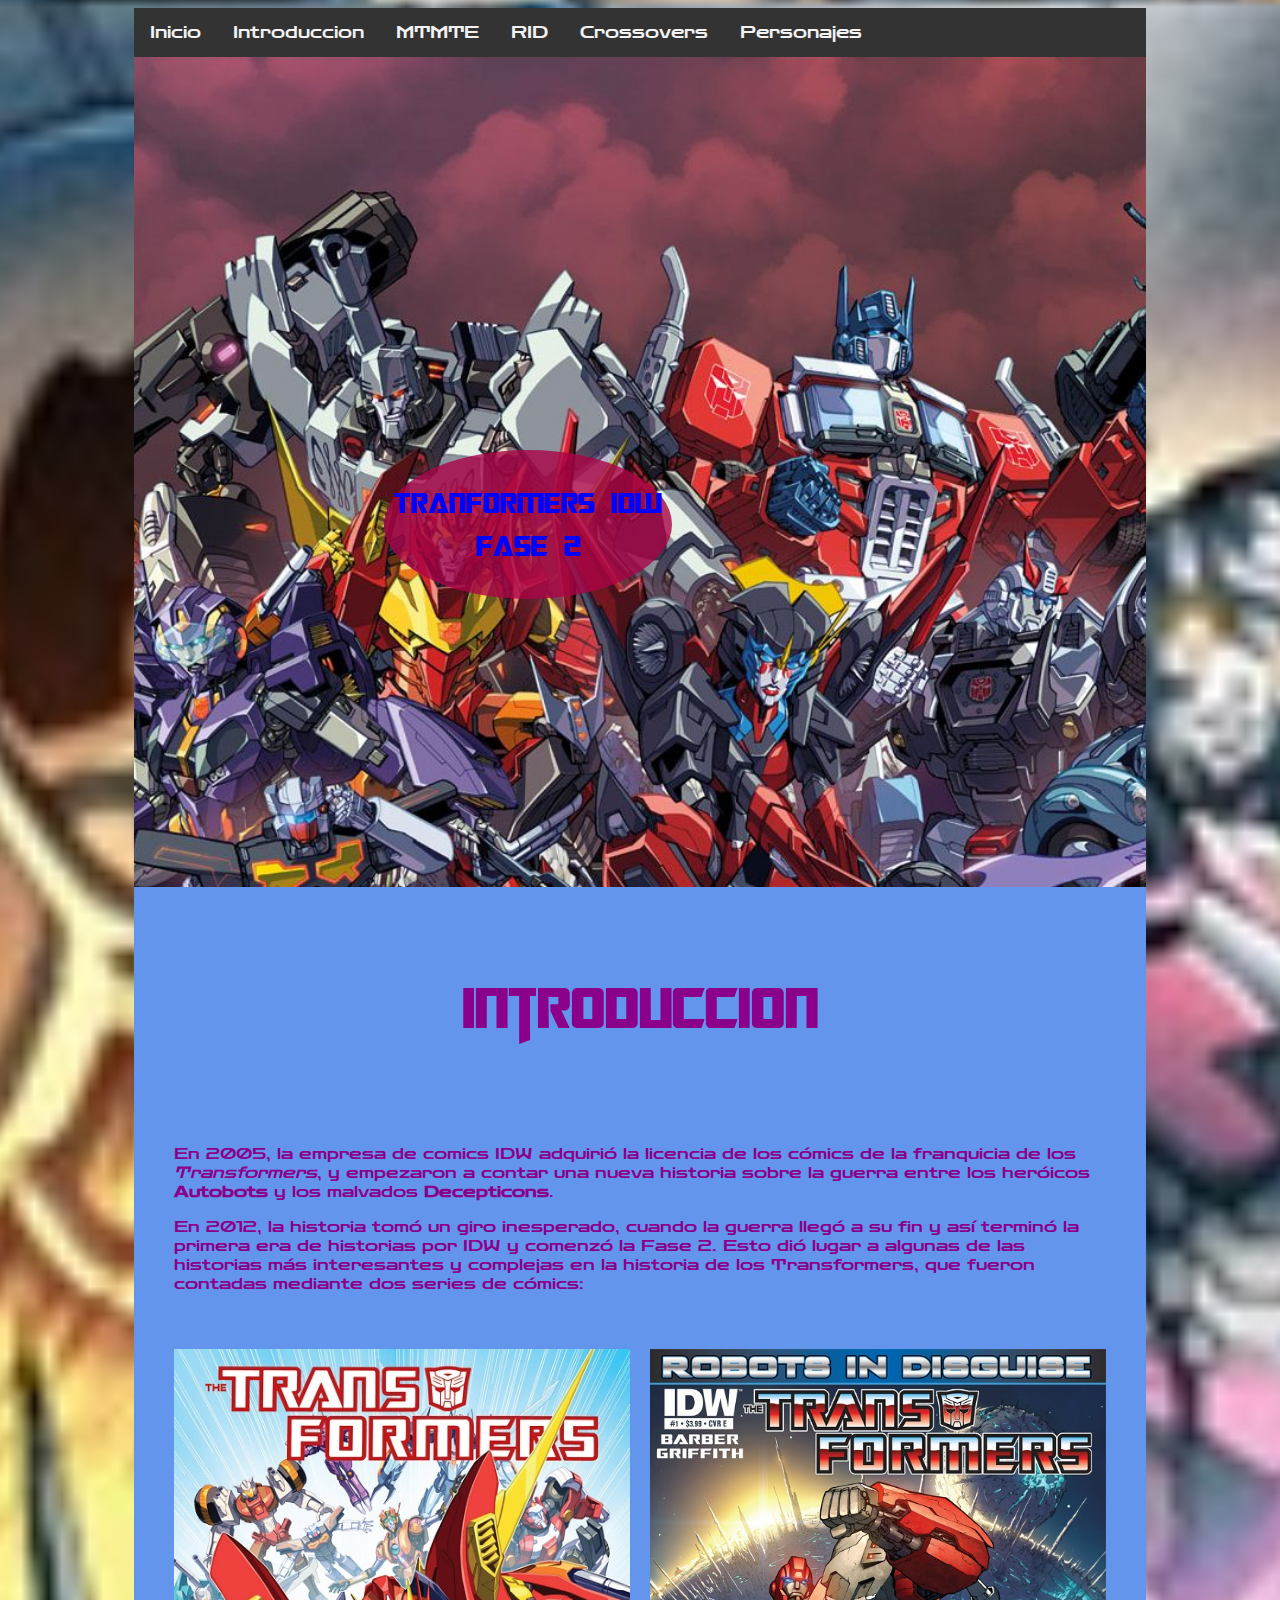
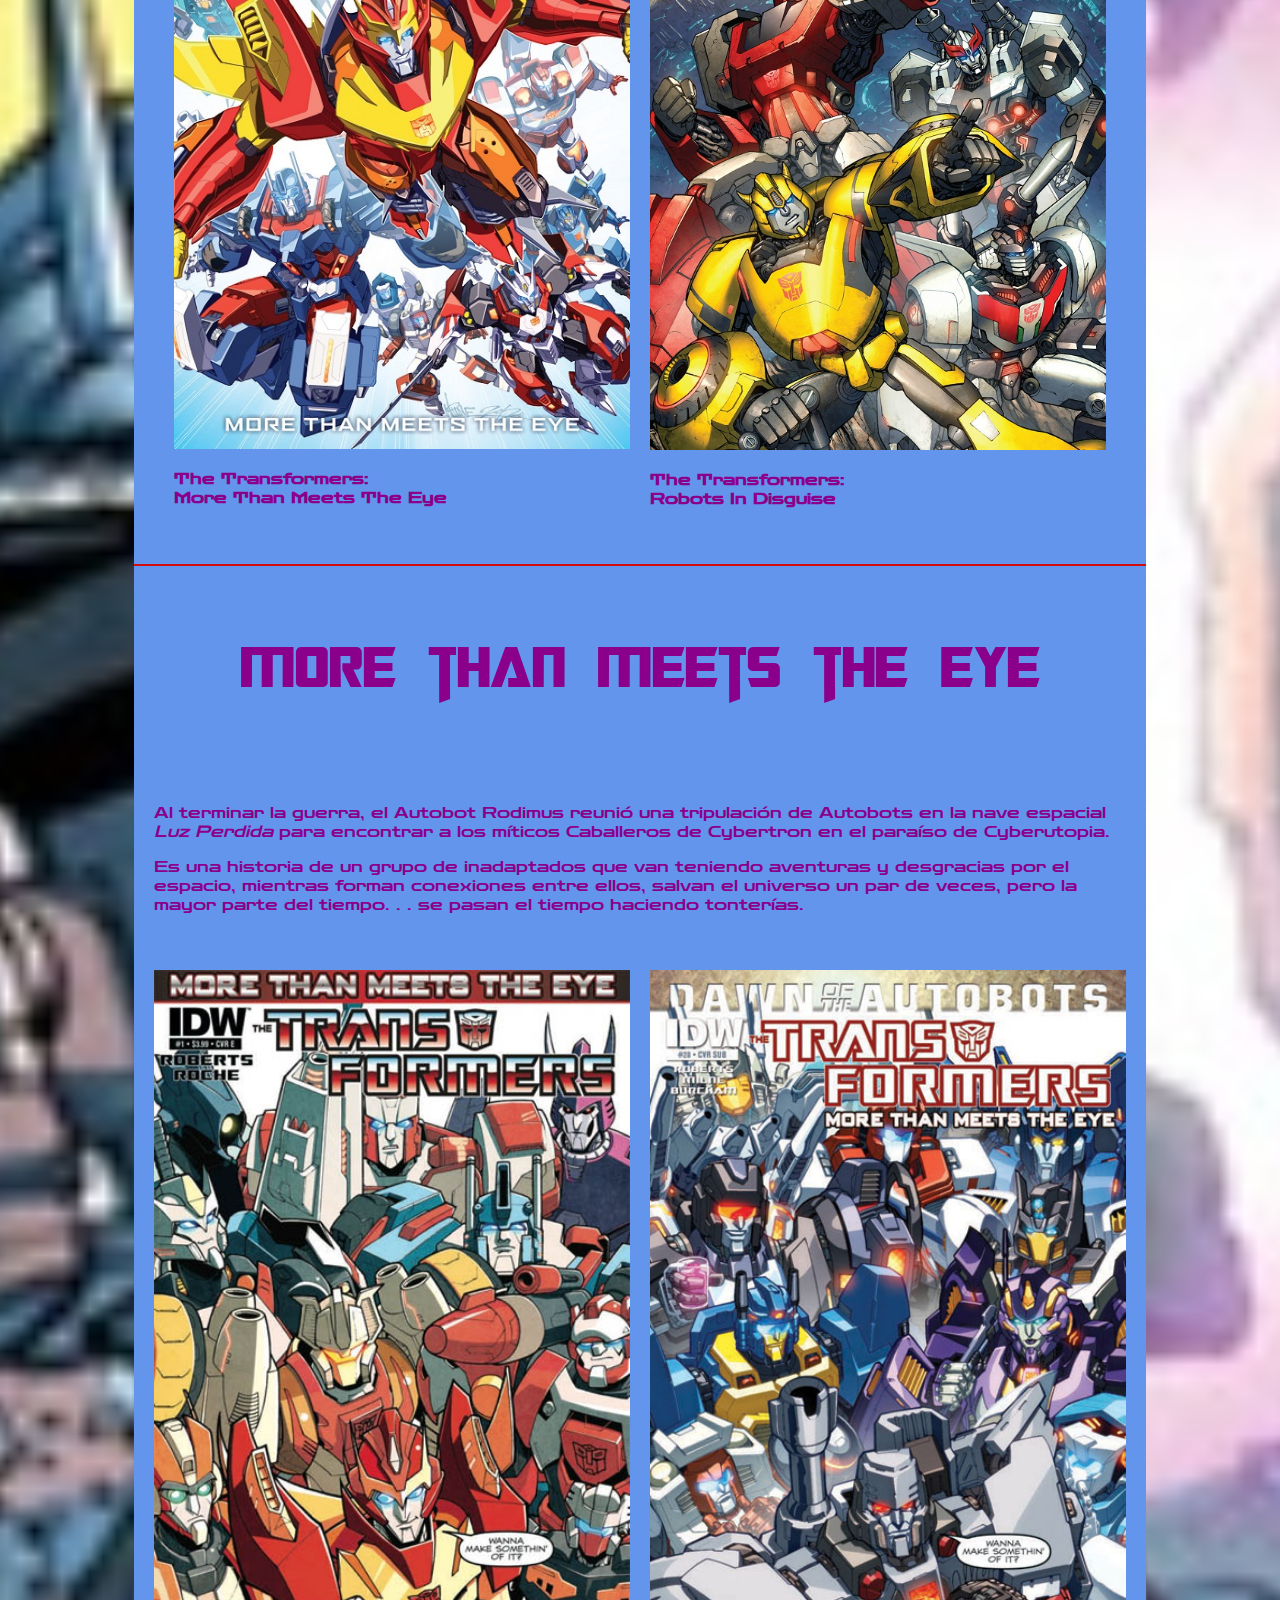
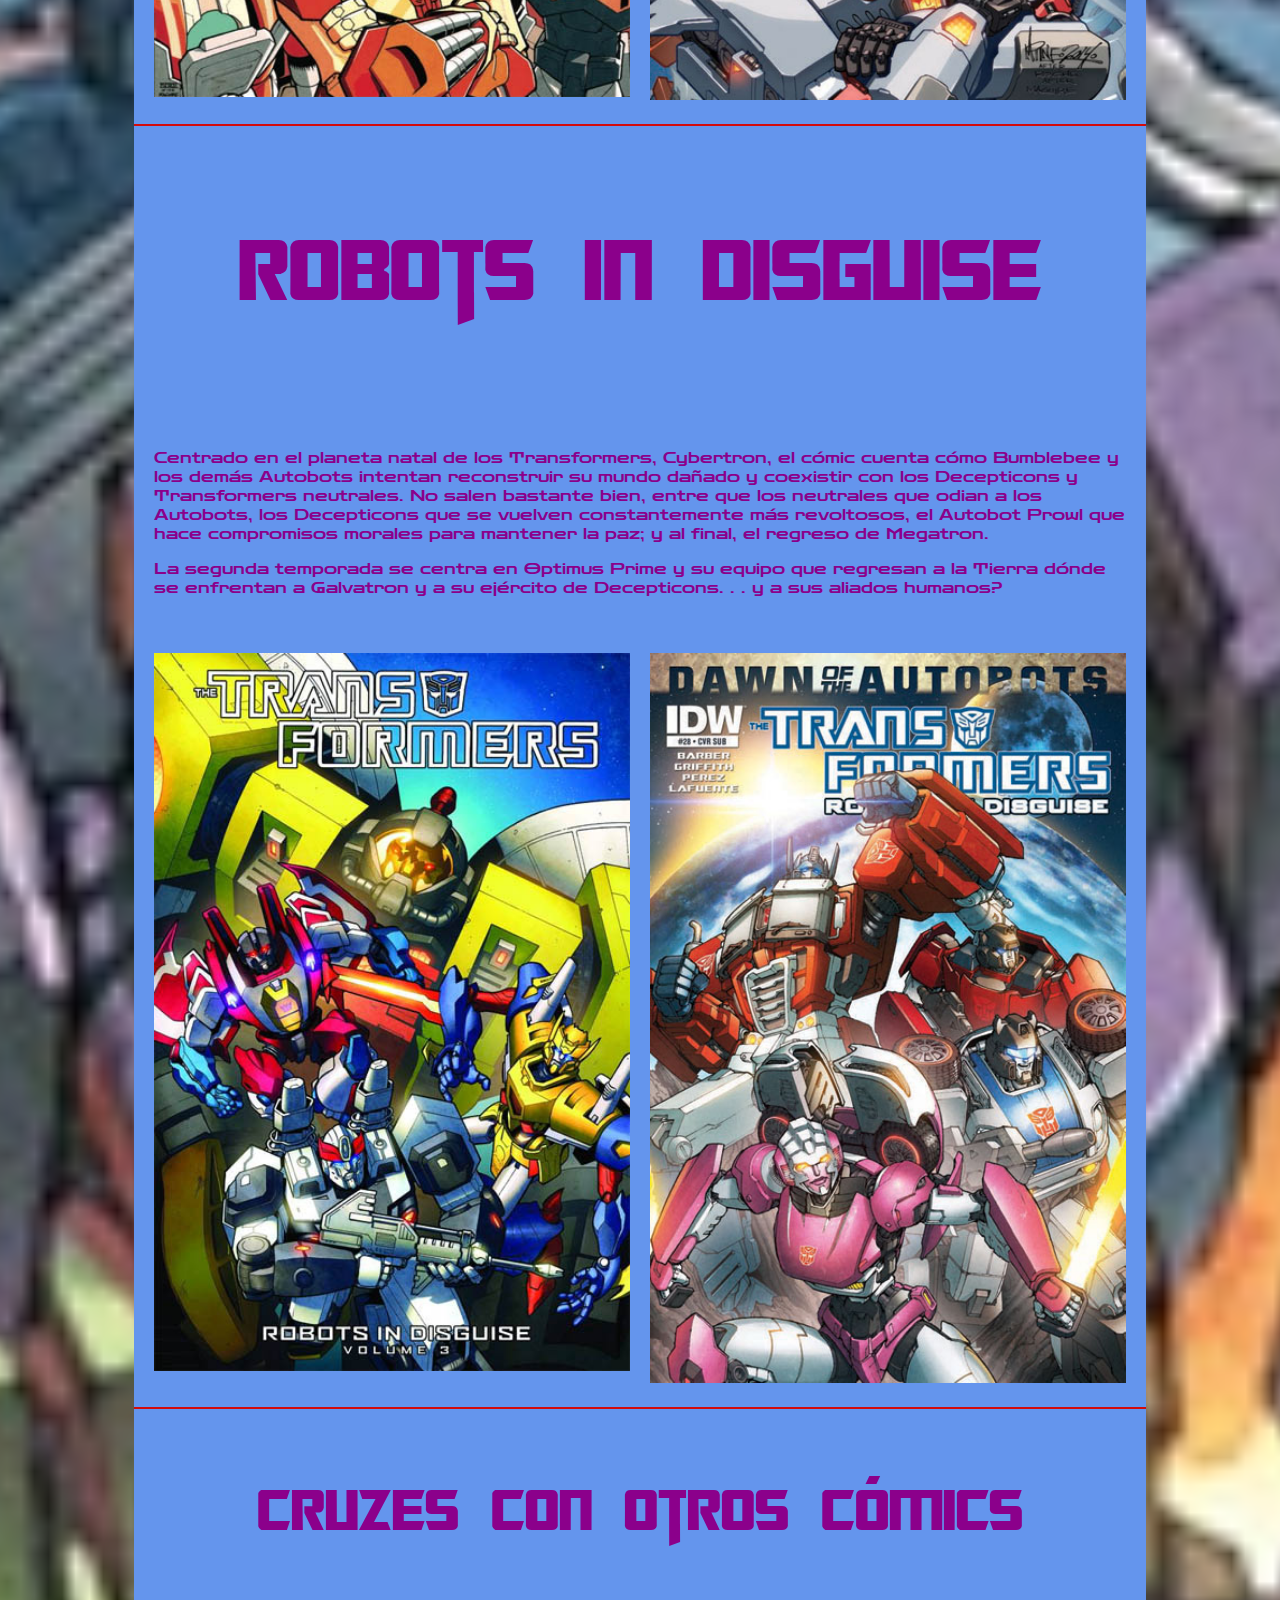
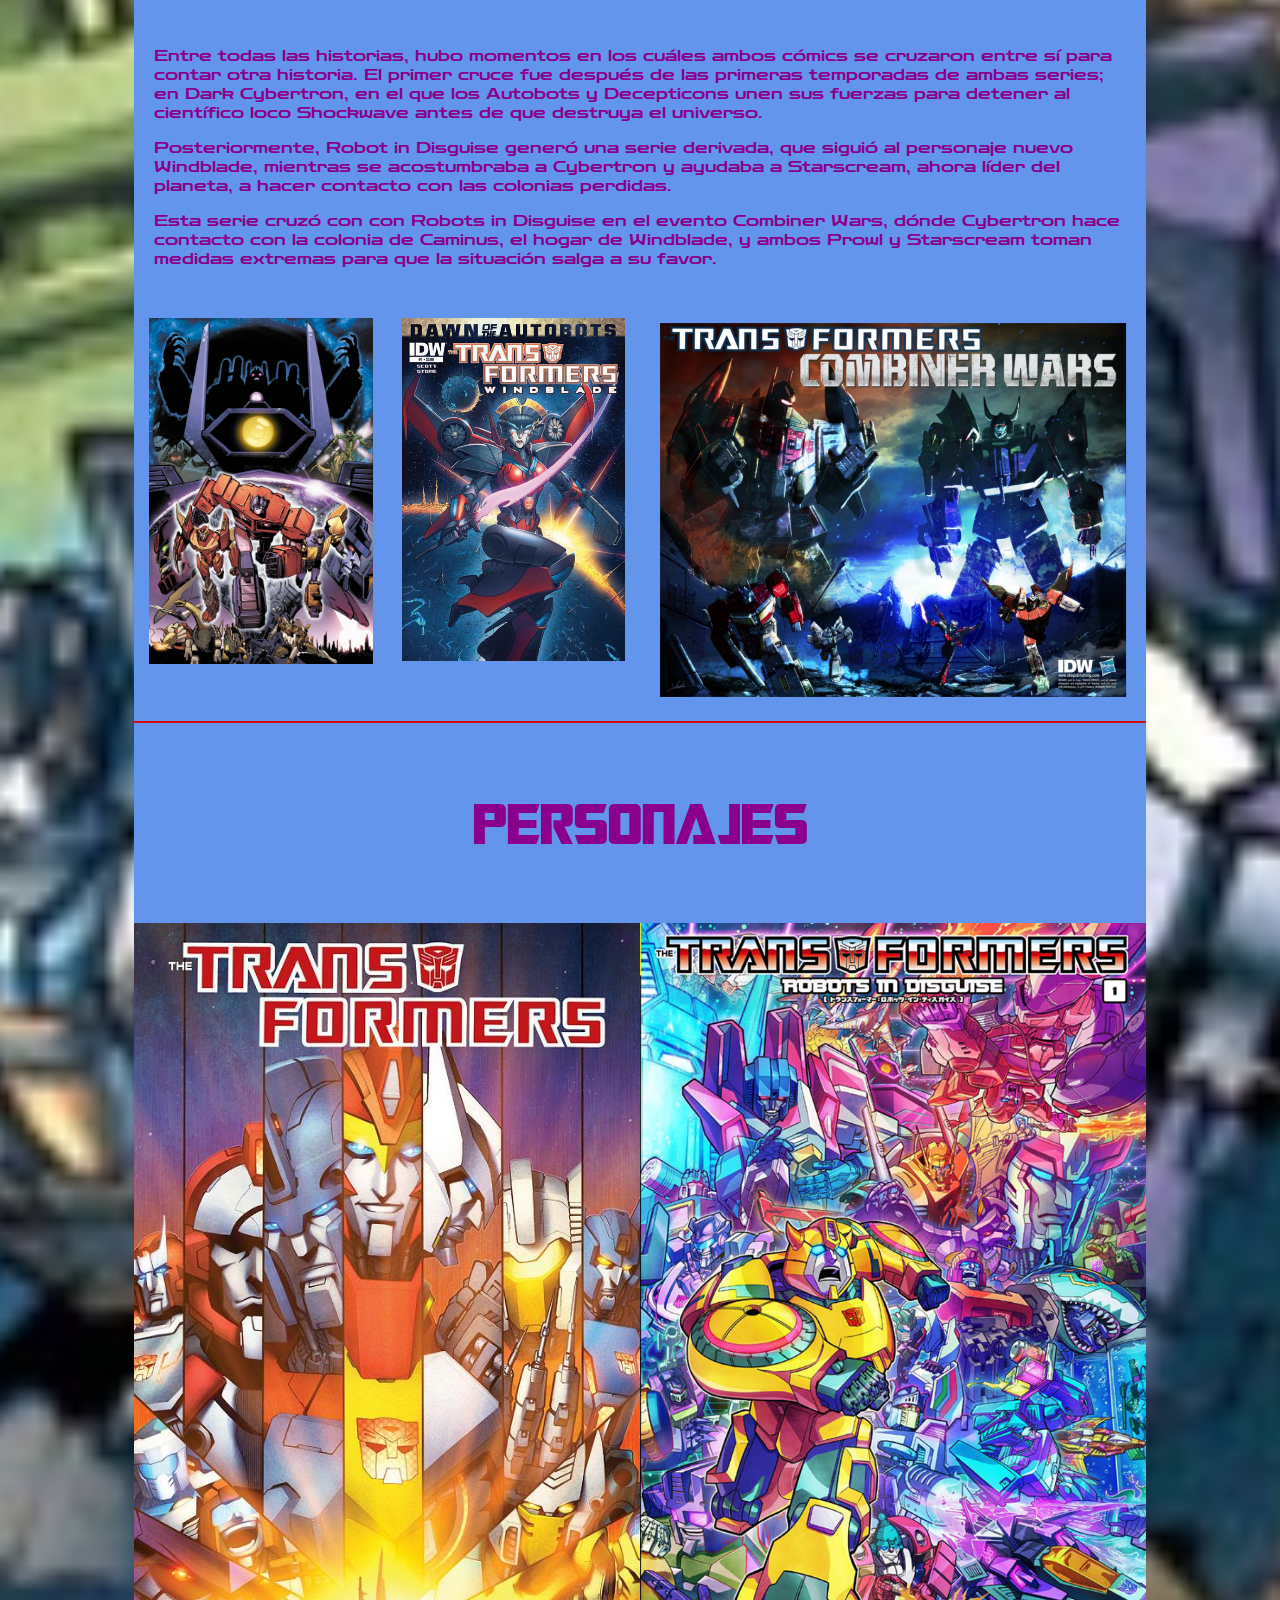
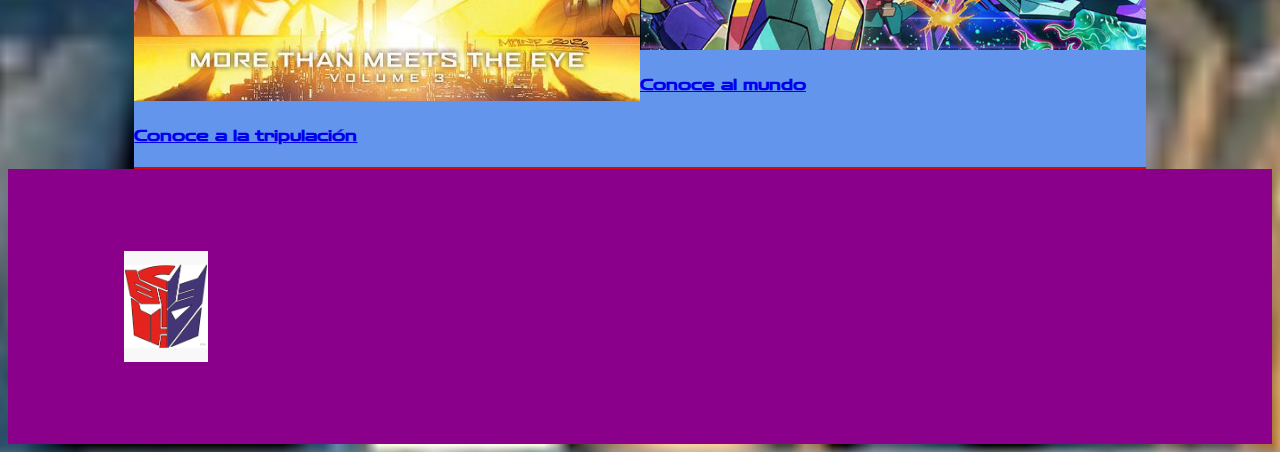
<file: index.html>
<!DOCTYPE html>
<html lang="en">
<head>
  <meta charset="UTF-8">
  <meta http-equiv="X-UA-Compatible" content="IE=edge">
  <meta name="viewport" content="width=device-width, initial-scale=1.0">
  <title>Transformers IDW - FASE 2</title>
  <link rel="stylesheet" href="https://cdnjs.cloudflare.com/ajax/libs/font-awesome/4.7.0/css/font-awesome.min.css">
  <link rel="stylesheet" href="./styles/estilo.css">
  <link rel="shortcut icon" href="./images/autobot-decepticon.jpg" type="image/x-icon">
</head>
<body>
  <div id="wrapper">
    <nav>
      <div class="topnav" id="myTopnav">
        <a href="#" class="active">Inicio</a>
        <a href="#intro">Introduccion</a>
        <a href="#MTMTE">MTMTE</a>
        <a href="#RID">RID</a>
        <a href="#crossovers">Crossovers</a>
        <a href="#characters">Personajes</a>
        <a href="javascript:void(0);" class="icon" onclick="myFunction()">
          <i class="fa fa-bars"></i>
        </a>
      </div>
    </nav>
    <section id="hero">
      <div id="titulo">
        <h1>TRANFORMERS IDW<br>Fase 2</h1>
      </div>
    </section>
    <section id="intro">
      <div class="titulo-seccion">
        <h1>Introduccion</h1>
      </div>
      <div id="texto">
        <p>En 2005, la empresa de comics IDW adquirió la licencia de los cómics de la franquicia de los <i>Transformers</i>, y empezaron a contar una nueva historia sobre la guerra entre los heróicos <strong>Autobots</strong> y los malvados <strong>Decepticons</strong>.</p>
  
        <p>En 2012, la historia tomó un giro inesperado, cuando la guerra llegó a su fin y así terminó la primera era de historias por IDW y comenzó la Fase 2. Esto dió lugar a algunas de las historias más interesantes y complejas en la historia de los Transformers, que fueron contadas mediante dos series de cómics:</p>
      </div>
      <div class="grid1">
        <div class="col1">
          <img class="responsive" src="./images/MTMTE_vol1.jpg" alt="MtMtE">
          <p><strong>The Transformers:<br> More Than Meets The Eye</strong></p>
        </div>
        <div class="col1">
          <img class="responsive" src="./images/RID1_cvrE.jpg" alt="RiD">
          <p><strong>The Transformers:<br> Robots In Disguise</strong></p>
        </div>
      </div>
    </section>
    <section id="MTMTE">
      <div class="titulo-seccion">
        <h1>More than Meets the Eye</h1>
      </div>
      <div id="texto">
        <p>Al terminar la guerra, el Autobot Rodimus reunió una tripulación de Autobots en la nave espacial <i>Luz Perdida</i> para encontrar a los míticos Caballeros de Cybertron en el paraíso de Cyberutopia.<br></p>

        <p>Es una historia de un grupo de inadaptados que van teniendo aventuras y desgracias por el espacio, mientras forman conexiones entre ellos, salvan el universo un par de veces, pero la mayor parte del tiempo. . . se pasan el tiempo haciendo tonterías.<br></p>
      </div>
      <div class="grid4">
        <div class="col4">
          <img class="responsive" src="./images/MTMTE1_cvrE.jpg" alt="">
        </div>
        <div class="col4">
          <img class="responsive" src="./images/MTMTE28_subcvr.jpg" alt="">
        </div>
      </div>
    </section>
    <section id="RID">
      <div class="titulo-seccion">
        <h1>Robots In Disguise</h1>
      </div>
      <div id="texto">
        <p>Centrado en el planeta natal de los Transformers, Cybertron, el cómic cuenta cómo Bumblebee y los demás Autobots intentan reconstruir su mundo dañado y coexistir con los Decepticons y Transformers neutrales. No salen bastante bien, entre que los neutrales que odian a los Autobots, los Decepticons que se vuelven constantemente más revoltosos, el Autobot Prowl que hace compromisos morales para mantener la paz; y al final, el regreso de Megatron.</p>

        <p>La segunda temporada se centra en Optimus Prime y su equipo que regresan a la Tierra dónde se enfrentan a Galvatron y a su ejército de Decepticons. . . y a sus aliados humanos?</p>
      </div>
      <div class="grid4">
        <div class="col4">
          <img class="responsive" src="./images/RID_vol3.jpg" alt="" width="100%">
        </div>
        <div class="col4">
          <img class="responsive" src="./images/RID28_subcvr.jpg" alt="" width="100%">
        </div>
      </div>
    </section>
    <section id="crossovers">
      <div class="titulo-seccion">
        <h1>Cruzes Con otros Cómics</h1>
      </div>
      <div id="texto">
        <p>Entre todas las historias, hubo momentos en los cuáles ambos cómics se cruzaron entre sí para contar otra historia. El primer cruce fue después de las primeras temporadas de ambas series; en Dark Cybertron, en el que los Autobots y Decepticons unen sus fuerzas para detener al científico loco Shockwave antes de que destruya el universo.<br></p>

        <p>Posteriormente, Robot in Disguise generó una serie derivada, que siguió al personaje nuevo Windblade, mientras se acostumbraba a Cybertron y ayudaba a Starscream, ahora líder del planeta, a hacer contacto con las colonias perdidas.<br></p>

        <p>Esta serie cruzó con con Robots in Disguise en el evento Combiner Wars, dónde Cybertron hace contacto con la colonia de Caminus, el hogar de Windblade, y ambos Prowl y Starscream toman medidas extremas para que la situación salga a su favor.<br></p>
      </div>
      <div class="grid5">
        <div class="col5">
          <div class="container3"><img class="responsive" src="./images/DarkCybertron.jpg" alt=""></div>
        </div>
        <div class="col5">
          <div class="container3"><img class="responsive" src="./images/Windblade1_cvrA.jpg" alt=""></div>
        </div>
        <div class="col5">
          <div class="container3"><img class="responsive" src="./images/IDW_Combiner_Wars_promo.jpg" alt=""></div>
        </div>
      </div>
    </section>
    <section id="characters">
      <div class="titulo-seccion">
        <h1>Personajes</h1>
      </div>
      <div class="grid2">
        <div class="col">
          <div class="responsive">
            <img src="./images/MTMTE_vol3.jpg" alt="MTMTE_characters">
            <div class="card">
              <h4><a href="./Personajes_MTMTE.html">Conoce a la tripulación</a></h4>
            </div>
          </div>
        </div>
        <div class="col">
          <div class="responsive">
            <img src="./images/Villagebooks_RID_vol1_regular_cover.jpg" alt="RID_Characters">
            <div class="card">
              <h4><a href="./Personajes_RiD.html">Conoce al mundo</a></h4>
            </div>
          </div>
        </div>
        </div>
      </div>
    </section>
    <footer>
      <div class="grid6">
        <div class="col6">
          <img src="./images/autobot-decepticon.jpg">
        </div>
        <div class="col6"></div>
        <div class="col6"></div>
      </div>
    </footer>
  </div>
  <script src="./scripts/script.js"></script>
</body>
</html>
</file>
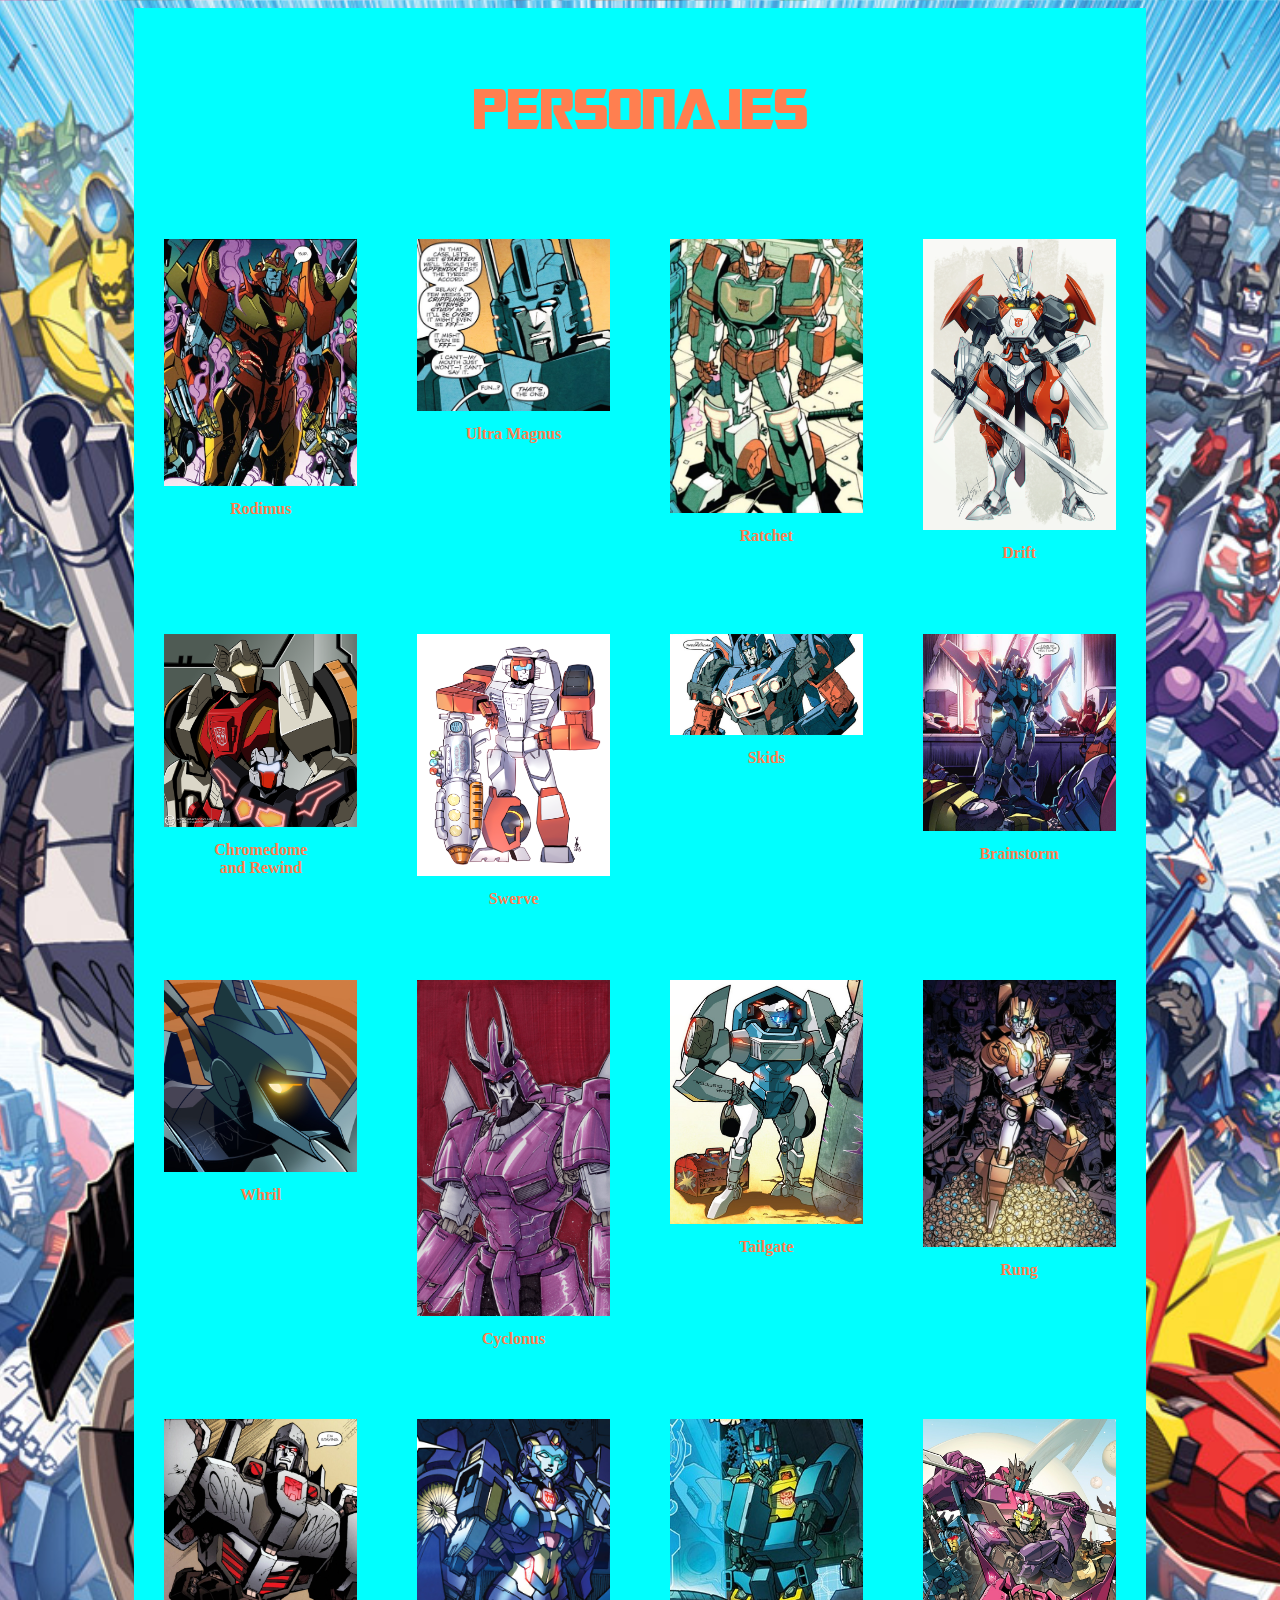
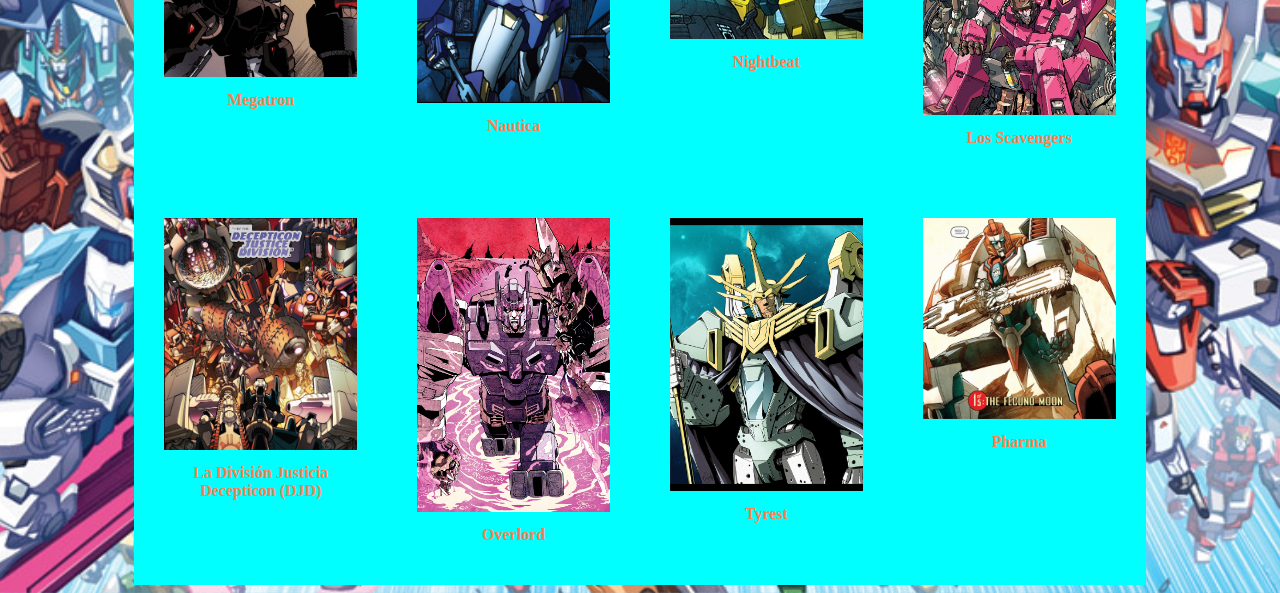
<file: Personajes_MTMTE.html>
<!DOCTYPE html>
<html lang="en">
<head>
  <meta charset="UTF-8">
  <meta http-equiv="X-UA-Compatible" content="IE=edge">
  <meta name="viewport" content="width=device-width, initial-scale=1.0">
  <title>More Than Meet The Eye - Personajes</title>
  <link rel="stylesheet" href="https://cdnjs.cloudflare.com/ajax/libs/font-awesome/4.7.0/css/font-awesome.min.css">
  <link rel="stylesheet" href="./styles/estilo.css">
  <link rel="shortcut icon" href="./images/autobot-decepticon.jpg" type="image/x-icon">
</head>
<body class="body">
  <div id="wrapper1">
    <section id="heroes">
      <div class="titulo-seccion">
        <h1>Personajes</h1>
      </div>
      <div class="grid3">
        <div class="col3">
          <div class="container">
            <img class="responsive" src="./images/RodimusMTMTE.webp" alt="Rodimus" width="100%">
          </div>
          <h4>Rodimus</h4>
        </div>
        <div class="col3">
            <div class="container">
              <img class="responsive" src="./images/MTMTE_Ultra-Magnus.jpg" alt="Ultra Magnus" width="100%">
            </div>
            <h4>Ultra Magnus</h4>
        </div>
        <div class="col3">
            <div class="container">
              <img class="responsive" src="./images/MTMTE_Ratchet.jpg" alt="Ratchet" width="100%">
            </div>
            <h4>Ratchet</h4>
        </div>
        <div class="col3">
          <div class="container">
            <img class="responsive" src="./images/Drift_IDW.png" alt="Drift" width="100%;">
          </div>
          <h4>Drift</h4>
        </div>
      </div>
      <div class="grid3">
        <div class="col3">
          <div class="container"><img class="responsive" src="./images/Chromedome_and_Rewind_by_KrissSmithDW.png" alt="CxR" width="100%"></div>
          <h4>Chromedome<br>and Rewind</h4>
        </div>
        <div class="col3">
          <div class="container"><img class="responsive" src="./images/Swerve.png" alt="Swerve" width="100%"></div>
          <h4>Swerve</h4>
        </div>
        <div class="col3">
          <div class="container"><img class="responsive" src="./images/LiarsAtoD2-Skids.jpg" alt="Skids" width="100%"></div>
          <h4>Skids</h4>
        </div>
        <div class="col3">
          <div class="container"><img class="responsive" src="./images/Brainstorm_swerves_the_road_not_taken.jpg" alt="Brainstorm" width="100%"></div>
          <h4>Brainstorm</h4>
        </div>
      </div>
      <div class="grid3">
        <div class="col3">
          <div class="container"><img class="responsive" src="./images/squarerootofdestiny-whirl-icon-commission.jpg" alt="Whirl" width="100%"></div>
          <h4>Whril</h4>
        </div>
        <div class="col3">
          <div class="container"><img class="responsive" src="./images/MTMTE_Cyclonus_by_Alex_Milne.jpg" alt="Cyclonus" width="100%"></div>
          <h4>Cyclonus</h4>
        </div>
        <div class="col3">
          <div class="container"><img class="responsive" src="./images/MTMTE12-cvrA-Tailgate.jpg" alt="Tailgate" width="100%"></div>
          <h4>Tailgate</h4>
        </div>
        <div class="col3">
          <div class="container"><img class="responsive" src="./images/Rungisolated_LostLight4cvr.jpg" alt="Rung" width="100%"></div>
          <h4>Rung</h4>
        </div>
      </div>
      <div class="grid3">
        <div class="col3">
          <div class="container"><img class="responsive" src="./images/Autobot_Megatron.jpg" alt="Megatron" width="100%"></div>
          <h4>Megatron</h4>
        </div>
        <div class="col3">
          <div class="container"><img class="responsive" src="./images/Nautica.png" alt="Nautica" width="100%"></div>
          <h4>Nautica</h4>
        </div>
        <div class="col3">
          <div class="container"><img class="responsive" src="./images/WordsHangInTheAir-Nightbeat2.jpg" alt="Nightbeat" width="100%"></div>
          <h4>Nightbeat</h4>
        </div>
        <div class="col3">
          <div class="container"><img class="responsive" src="./images/MTMTE45_clean.jpg" alt="Scavengers" width="100%"></div>
          <h4>Los Scavengers</h4>
        </div>
      </div>
      <div class="grid3">
        <div class="col3">
          <div class="container"><img class="responsive" src="./images/MTMTE_Slaughterhouse_DJD.jpg" alt="DJD" width="100%"></div>
          <h4>La División Justicia Decepticon (DJD)</h4>
        </div>
        <div class="col3">
          <div class="container"><img class="responsive" src="./images/Overlord_IDW.jpg" alt="Overlord" width="100%"></div>
          <h4>Overlord</h4>
        </div>
        <div class="col3">
          <div class="container"><img class="responsive" src="./images/MTMTE_Tyrest.png" alt="Tyrest" width="100%"></div>
          <h4>Tyrest</h4>
        </div>
        <div class="col3">
          <div class="container"><img class="responsive" src="./images/Pharma_ratchet_the_fecund_moon.jpg" alt="Pharma" width="100%"></div>
          <h4>Pharma</h4>
        </div>
      </div>
    </section>
  </div>
</body>
</html>
</file>
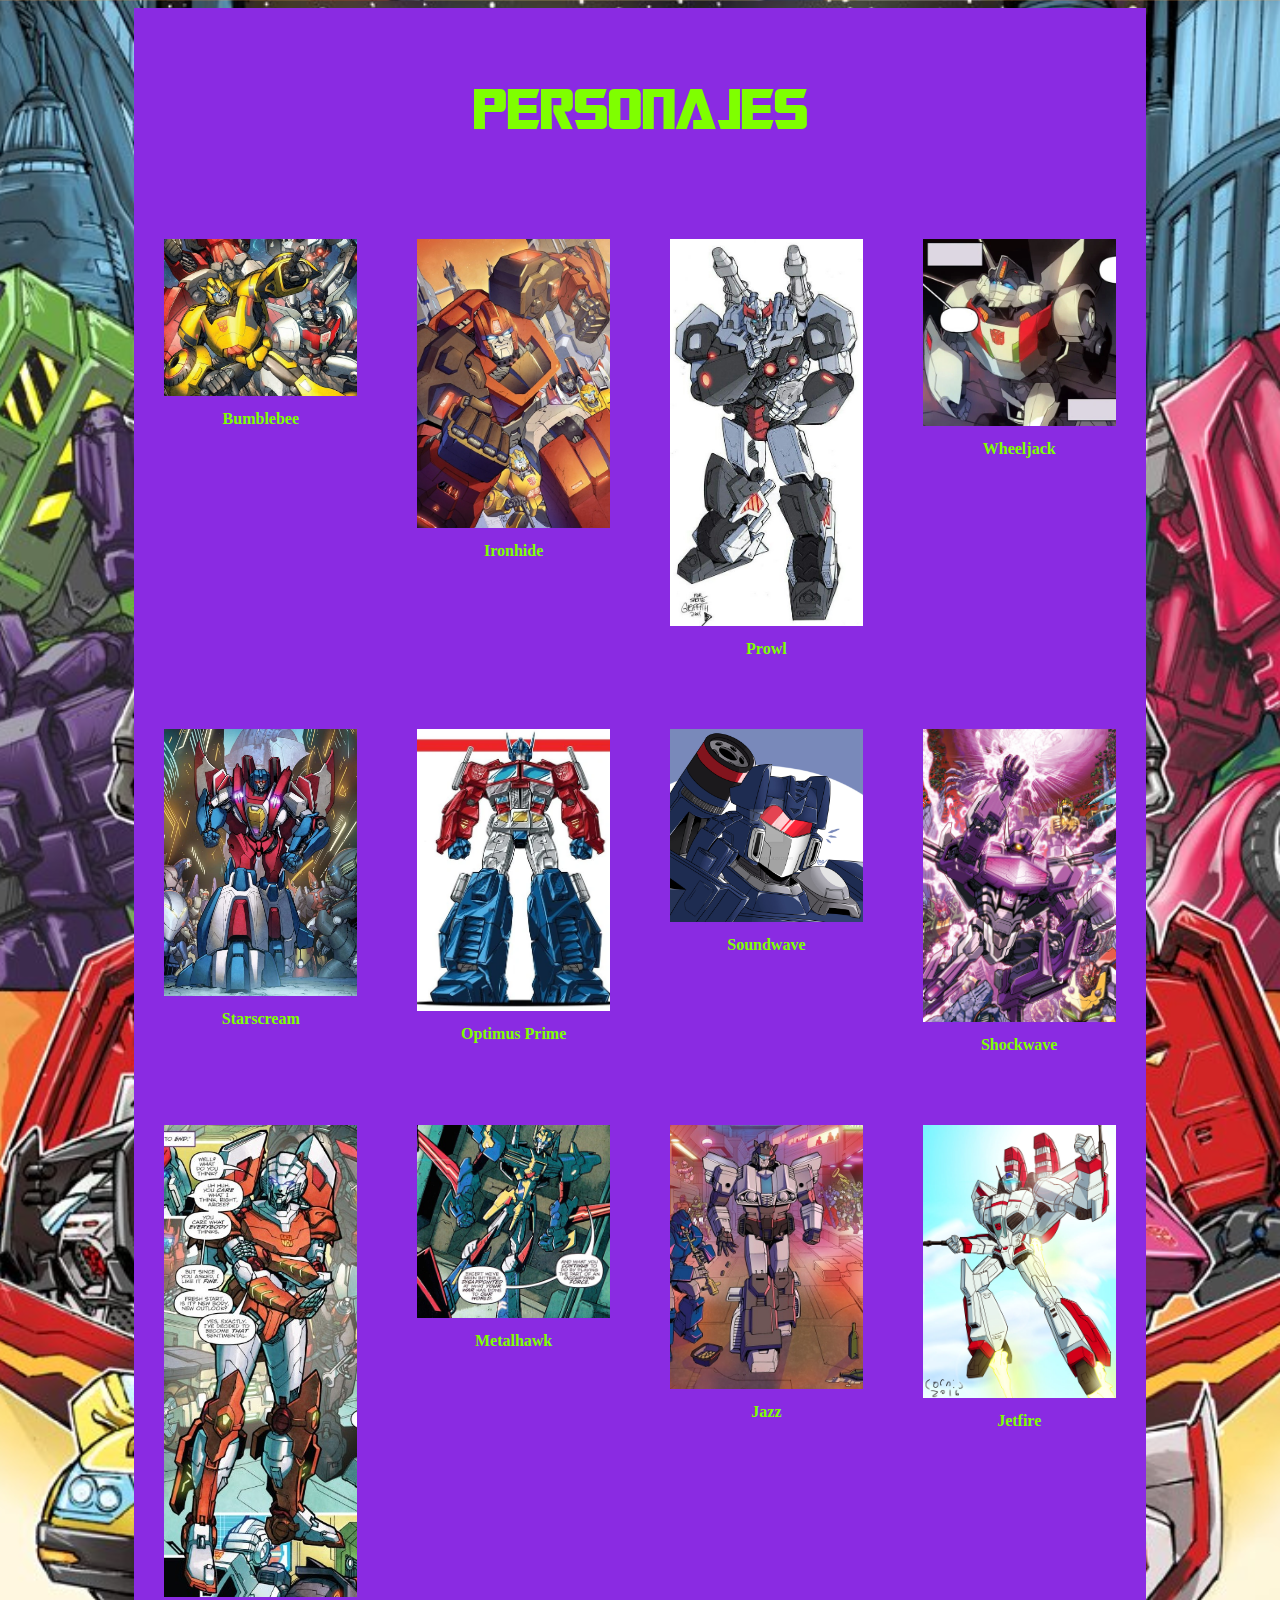
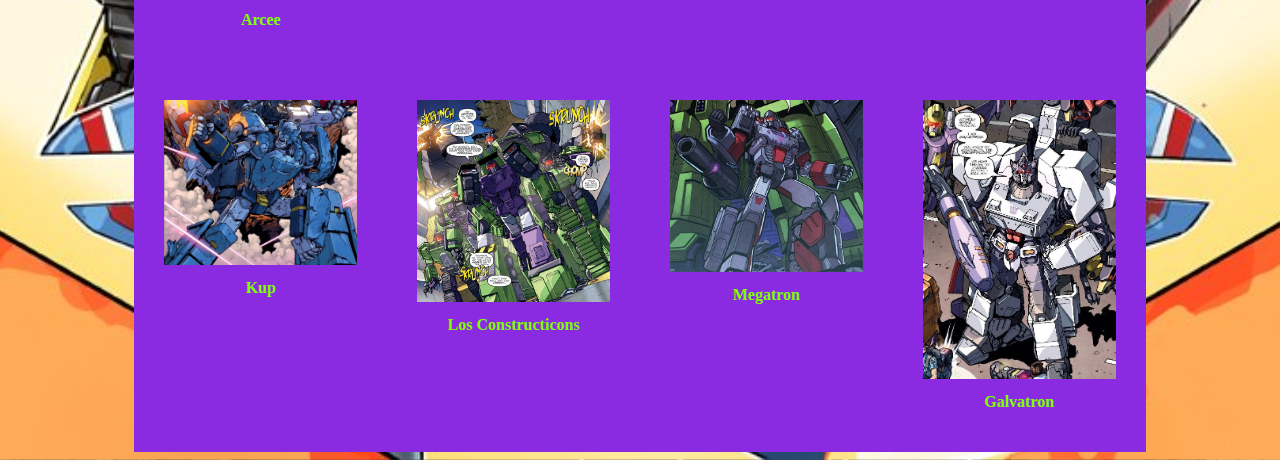
<file: Personajes_RiD.html>
<!DOCTYPE html>
<html lang="en">
<head>
  <meta charset="UTF-8">
  <meta http-equiv="X-UA-Compatible" content="IE=edge">
  <meta name="viewport" content="width=device-width, initial-scale=1.0">
  <title>Robots in Disguise - Personajes</title>
  <link rel="stylesheet" href="https://cdnjs.cloudflare.com/ajax/libs/font-awesome/4.7.0/css/font-awesome.min.css">
  <link rel="stylesheet" href="./styles/estilo.css">
  <link rel="shortcut icon" href="./images/autobot-decepticon.jpg" type="image/x-icon">
</head>
<body class="bod">
  <div id="wrapper2">
    <section id="heroes">
      <div class="titulo-seccion">
        <h1>Personajes</h1>
      </div>
      <div class="grid3">
        <div class="col3">
          <div class="container"><img src="./images/RiD_Season_1_Bumblebee.jpg" alt="Bumblebee" width="100%"></div>
          <h4>Bumblebee</h4>
        </div>
        <div class="col3">
            <div class="container"><img src="./images//RID5_cvrBclean.jpg" alt="Ironhide" width="100%"></div>
            <h4>Ironhide</h4>
        </div>
        <div class="col3">
          <div class="container"><img src="./images/IDW_Prowl.jpg" alt="Prowl" width="100%"></div>
          <h4>Prowl</h4>
        </div>
        <div class="col3">
          <div class="container"><img src="./images/Wheeljack_Sarah_Stone.webp" alt="Wheeljack" width="100%"></div>
          <h4>Wheeljack</h4>
        </div>
      </div>
      <div class="grid3">
        <div class="col3">
          <div class="container"><img src="./images/IDWStarscreamRID.webp" alt="Starscream" width="100%"></div>
          <h4>Starscream</h4>
        </div>
        <div class="col3">
          <div class="container"><img src="./images/OptimusPrimeIDW_HHSB.webp" alt="Optimus Prime" width="100%"></div>
          <h4>Optimus Prime</h4>
        </div>
        <div class="col3">
          <div class="container"><img src="./images/idw_soundwave_by_thepriceisrice.jpg" alt="Soundwave" width="100%"></div>
          <h4>Soundwave</h4>
        </div>
        <div class="col3">
          <div class="container"><img src="./images/IDW_Shockwave_God.jpg" alt="Shockwave" width="100%"></div>
          <h4>Shockwave</h4>
        </div>
      </div>
      <div class="grid3">
        <div class="col3">
          <div class="container"><img src="./images/TheBecoming-Arcee.jpg" alt="Arcee" width="100%"></div>
          <h4>Arcee</h4>
        </div>
        <div class="col3">
          <div class="container"><img src="./images/DoOP_Optimus_Metalhawk.jpg" alt="Metalhawk" width="100%"></div>
          <h4>Metalhawk</h4>
        </div>
        <div class="col3">
          <div class="container"><img src="./images/WhatItsReallyLike_JazzStaniz.jpg" alt="Jazz" width="100%"></div>
          <h4>Jazz</h4>
        </div>
        <div class="col3">
          <div class="container"><img src="./images/jetfire_by_cornycartoons.jpg" alt="Jetfire" width="100%"></div>
          <h4>Jetfire</h4>
        </div>
      </div>
      <div class="grid3">
        <div class="col3">
          <div class="container"><img src="./images/Kup_RiD_1.jpg" alt="Kup" width="100%"></div>
          <h4>Kup</h4>
        </div>
        <div class="col3">
          <div class="container"><img src="./images/DetonationBoulevard-Constructicons.jpg" alt="Constructicons" width="100%"></div>
          <h4>Los Constructicons</h4>
        </div>
        <div class="col3">
          <div class="container"><img src="./images/IDWMegatronRiD.webp" alt="Megatron" width="100%"></div>
          <h4>Megatron</h4>
        </div>
        <div class="col3">
          <div class="container"><img src="./images/Galvatron_Rid.jpg" alt="Galvatron" width="100%"></div>
          <h4>Galvatron</h4>
        </div>
      </div>
    </section>
    </section>
  </div>
</body>
</html>
</file>
<file: styles/estilo.css>
/****************************************************/
/********** HOJA DE ESTILO TRANFORMERS IDW **********/
/****************************************************/

/********** ESTILO GENERAL **********/

@font-face {
  font-family: normal;
  src: url('../fonts/ZenDots-Regular.ttf');
}

@font-face {
  font-family: titulo;
  src: url('../fonts/Transformers\ Movie.ttf');
}

@font-face {
  font-family: extra;
  src: url();
}

body {background-image: url('../images/ChaosTheory1_montage.jpg');
      background-repeat:repeat-y;
      background-position: center;
      background-size: cover;}

.body {background-image: url('../images/MTMTE_cas_by_Alex_Milne.jpg');
       background-repeat: repeat-y;
       background-position: center;
       background-size: cover;}

.bod {
  background-image: url('../images/IDW-Optimus-Prime-25-Cover-By-Andrew-Griffith.jpg');
  background-repeat: repeat-y;
  background-position: center;
  background-size: cover;
}

#wrapper {background-color: cornflowerblue;
          color: darkmagenta;
          margin: auto;
          width: 80%;}

#wrapper1 {
  background-color: aqua;
          margin: auto;
          width: 80%;
          color: coral;
}

#wrapper2 {background-color: blueviolet;
           margin: auto;
           width: 80%;
           color: chartreuse;}

.titulo-seccion {
  text-align: center;
  font-family: titulo;
  font-size: 2em;
  padding: 1rem;
}

img.responsive {width: 100%;}


/********** ESTILO DE NAVEGACIÓN (Traida de w3schools) **********/

.topnav {
  background-color: #333;
  overflow: hidden;
  position: sticky;
  font-family: normal;
  top: 0;
}

.topnav a {
  float: left;
  display: block;
  color: #f2f2f2;
  text-align: center;
  padding: 14px 16px;
  text-decoration: none;
  font-size: 17px;
}

.topnav a:hover {
  background-color: #ddd;
  color: black;
}

/*.topnav a.active {
  background-color: #04AA6D;
  color: white;
}*/

.topnav .icon {
  display: none;
}

@media screen and (max-width: 800px) {
  .topnav a:not(:first-child) {display: none;}
  .topnav a.icon {
    float: right;
    display: block;
  }
}

@media screen and (max-width: 600px) {
  .topnav.responsive {position: relative;}
  .topnav.responsive a.icon {
    position: absolute;
    right: 0;
    top: 0;
  }
  .topnav.responsive a {
    float: none;
    display: block;
    text-align: left;
  }
}

/********** HERO SECTION **********/

#hero {
  background-image: url('../images/MTMTE-RID-50-featured-1000x700.jpg');
  height: 90vh;
  background-repeat: no-repeat;
  background-size: cover;
  background-position: center;
  font-family: titulo;
  text-align: center;
  padding-top: 20px;
}

#titulo {
  font-size: bold;
  background-color: rgb(170, 4, 70, 0.8);
  margin: auto;/**/
  border-radius: 100%;
  color:blue;
  position: absolute;
  padding: 10px;
  top: 50%;
  left: 30%;
  /*transform: translate(-60%, -40%);*/
}

/********** INTRO **********/

#intro {
  font-family: normal;
  padding: 20px;
  border-bottom: 2px solid rgb(211, 11, 11);
}

#texto {
  font-size: 1em;
  /*text-align: 20%;*/
  padding: 20px;
}

.grid1 {display: grid;
        grid-template-columns: 50% 50%;
        padding: 10px;}

.col1 {
  float: left;
  padding: 10px;
}

/********** MTMTE **********/

#MTMTE {
  font-family: normal;
  padding: auto;
  border-bottom: 2px solid rgb(211, 11, 11);
}

.grid4 {
  display: grid;
  grid-template-columns: 50% 50%;
  padding: 10px;
}

.col4 {
  padding: 10px;
}

.container {
  position: relative;
  width: 100%;
  float: left;
  padding: 2%;
  box-sizing: border-box;
}

/********** RID **********/

#RID {
  font-family: normal;
  padding: auto;
  border-bottom: 2px solid rgb(211, 11, 11);
}

#RID h1 {
  text-align: center;
  font-family: titulo;
  font-size: 3em;
}

/********** CROSSOVERS **********/

#crossovers {
  font-family: normal;
  border-bottom: 2px solid rgb(211, 11, 11);
}

.grid5 {
  display: grid;
  grid-template-columns: 25% 25% 50%;
}

.col5 {
  padding: 10px;
}

.container3 {
  position: relative;
  width: 100%;
  float: left;
  padding: 2%;
  box-sizing: border-box;
}

/********** CHARACTERS **********/

#characters {
  font-family: normal;
  padding: auto;
  border-bottom: 2px solid rgb(211, 11, 11);
}

.grid2 {
  display: grid;
  grid-template-columns: 50% 50%;
}

.col img {
  width: 100%;
}

.grid3 {
  display: grid;
  grid-template-columns: 25% 25% 25% 25%;
}

.col3 {
  padding: 20px;
  float: left;
  text-align: center;
}

.container {
  position: relative;
  width: 100%;
  /*float: left;*/
  padding: 10px;
  /*box-sizing: border-box;*/
}

/********** FOOTER **********/

footer {
  background-color: darkmagenta;
  padding: 5% 0;
}

.grid6 {
  display: grid;
  grid-template-columns: 25% 25% 50%;
}

.col6 {
  padding: 6%;
}

.col6 img {
  width: 30%;
  display: block;
  margin: auto;
}

/********** MEDIA QUERIES **********/

@media only screen and (width<=1000px) {
  /*#titulo {font-size: 3rem;}*/
  .grid1 {grid-template-columns: 100%;}
  .col1 {width: 100%;}
}

@media only screen and (width<=900px) {
  .grid3 {grid-template-columns: 100%;}
}
</file>
